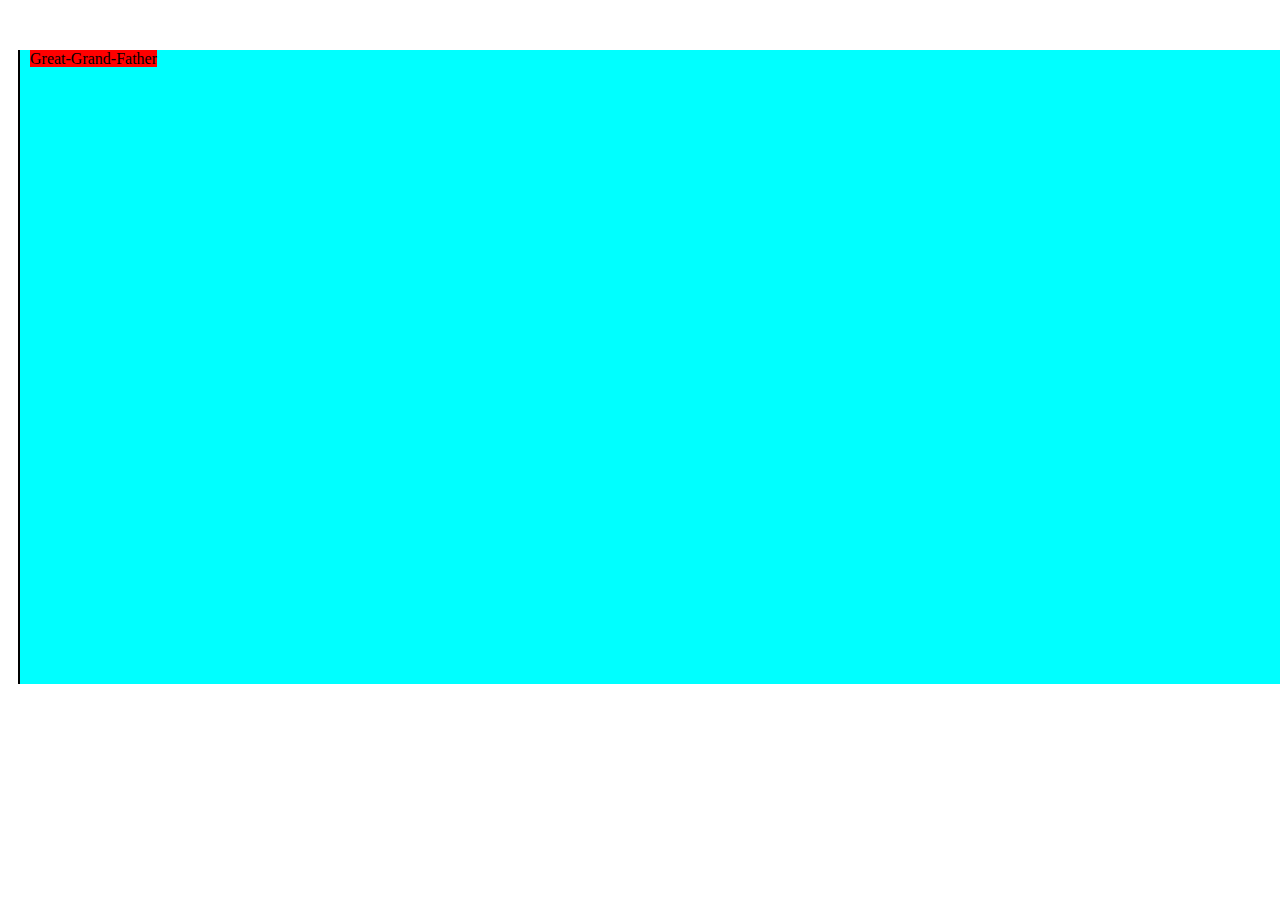
<file: Ancestor Table/index.html>
<!DOCTYPE html>
<html lang="en">
<head>
    <meta charset="UTF-8">
    <meta http-equiv="X-UA-Compatible" content="IE=edge">
    <meta name="viewport" content="width=device-width, initial-scale=1.0">
    <title>AncestorTree</title>
    <style>
        .great-grand-father{
            width:100%;
            margin-left: 10px;
            margin-top:50px;
            background-color: aqua;
            border-left: 2px solid black;
        }
        .great-grand-father::before{
            content: "Great-Grand-Father";
            color:black;
            margin-top: 10px;
            margin-left: 10px;
            background-color: red;
        }
       
        .grandfather{
            border-left: 2px solid black;
            height:auto;
            width:80%;
            margin-top: 10px;
            margin-left:20px;
            background-color: blue;
        }
        .father,.aunt ,.uncle{
            border-left: 2px solid black;
            height:auto;
            width:80%;
            margin-top: 10px;
            margin-left: 20px;
            background-color: firebrick;
        }
        .grandfather::before{
            content:"--Grand Father";
            margin-top: 10px;
            margin-left: 10px;
            background-color: purple;
        }
       
        .me, .sister,.cousin ,.brother{
            border-left: 2px solid black;
            margin-top:10px;    
           margin-left:10px;
           background-color:red;
        }
        .father::before{
            content: "--father";
        }
        .uncle::before{
            content: "--uncle";
        }
        .aunt::before{
            content: "--aunt";
        }
        .grandfather,.grandfather div,.grandfather div div{
           visibility: hidden;
        }
        .great-grand-father:hover .grandfather ,.grandfather:hover .father,.grandfather:hover .uncle ,.grandfather:hover .aunt ,.father:hover div,.uncle:hover div,.aunt:hover div{
             visibility: visible;
        }
    </style>
</head>
<body>
    <div class="Body-Class">
        <div class="great-grand-father">
            <div class="grandfather">
                <div class="father">
                    <div class="me">--me</div>
                    <div class="sister">--sister</div>
                    <div class="brother">--brother</div>
                </div>
                <div class="uncle">
                    <div class="cousin">--cousin1</div>
                    <div class="cousin">--cousin2</div>
                    <div class="cousin">--cousin3</div>
                </div>
                <div class="uncle">
                    <div class="cousin">--cousin1</div>
                    <div class="cousin">--cousin2</div>
                    <div class="cousin">--cousin3</div>
                </div>
            </div>
            <div class="grandfather">
                <div class="uncle">
                    <div class="cousin">--cousin1</div>
                    <div class="cousin">--cousin2</div>
                    <div class="cousin">--cousin3</div>
                </div>
                <div class="aunt">
                    <div class="cousin">--cousin1</div>
                    <div class="cousin">--cousin2</div>
                    <div class="cousin">--cousin3</div>
                </div>
            </div>
        </div>
         
    </div>
    
</body>
</html>
</file>
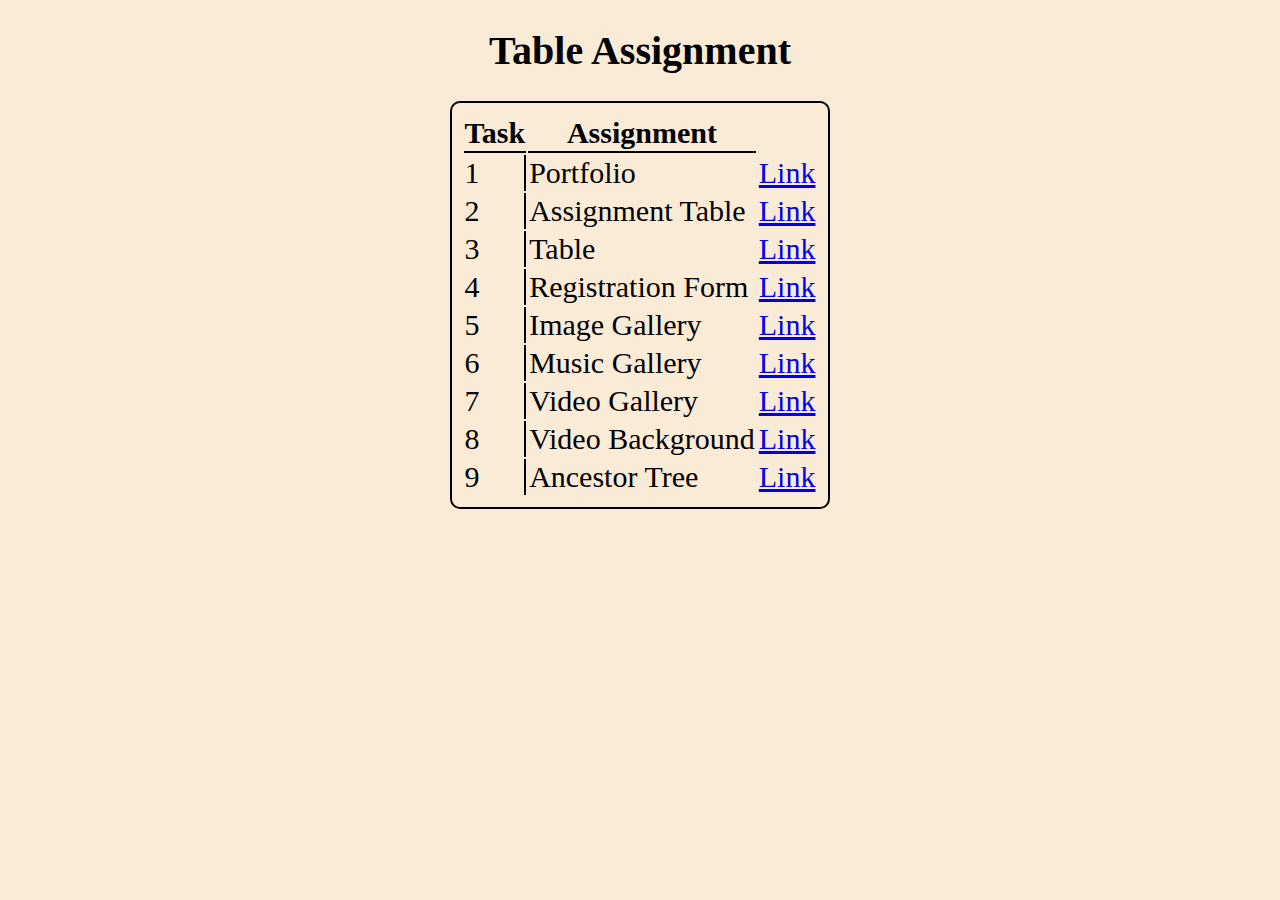
<file: Assignment Table/index.html>
<!DOCTYPE html>
<html lang="en">
  <head>
    <meta charset="UTF-8" />
    <meta http-equiv="X-UA-Compatible" content="IE=edge" />
    <meta name="viewport" content="width=device-width, initial-scale=1.0" />
    <link rel="stylesheet" href="style.css">
    <title>Table Assignment</title>
  </head>
  <body>
    <div class="container">
      <h1>Table Assignment</h1>
<center>
      <table>
          <tr>
            <th class="one">Task</th>
            <th class="one">Assignment</th>
            <!-- <hr> -->
          </tr>
          
          <tr>
            <td class="two">1</td>
            <td>Portfolio</td>
            <td class="link1"> <a href="https://www.google.com/" target="_blank">Link</a></td>
            
          </tr>
          <tr>
            <td class="two">2</td>
            <td>Assignment Table</td>
            <td class="link1"> <a href="https://www.google.com/" target="_blank">Link</a></td>
          </tr>
          <tr>
            <td class="two">3</td>
            <td>Table</td>
            <td class="link1"> <a href="https://www.google.com/" target="_blank">Link</a></td>
          </tr>
          <tr>
            <td class="two">4</td>
            <td>Registration Form</td>
            <td class="link1"> <a href="https://www.google.com/" target="_blank">Link</a></td>
          </tr>
          <tr>
            <td class="two">5</td>
            <td>Image Gallery</td>
            <td class="link1"> <a href="https://www.google.com/" target="_blank">Link</a></td>
          </tr>
          <tr>
            <td class="two">6</td>
            <td>Music Gallery</td>
            <td class="link1"> <a href="https://www.google.com/" target="_blank">Link</a></td>
          </tr>
          <tr>
            <td class="two">7</td>
            <td>Video Gallery</td>
            <td class="link1"> <a href="https://www.google.com/" target="_blank">Link</a></td>
          </tr>
          <tr>
            <td class="two">8</td>
            <td>Video Background</td>
            <td class="link1"> <a href="https://www.google.com/" target="_blank">Link</a></td>
          </tr>
          <tr>
            <td class="two">9</td>
            <td>Ancestor Tree</td>
            <td class="link1"> <a href="https://www.google.com/" target="_blank">Link</a></td>
          </tr>
      </table>
    </center>

      <!-- <table>
            <th>Col</th>
            <tr>1</tr>
            <td>2</td> -->

      <!-- <ol>
            <li>Task - 01</li>
            <li>Task - 02</li>
            <li>Task - 03</li>
            <li>Task - 04</li>
            <li>Task - 05</li>
            <li>Task - 06</li>
            <li>Task - 07</li>
            <li>Task - 08</li>
            <li>Task - 09</li>
            <li>Task - 10</li>
        </ol> -->
      <!-- </table> -->
    </div>
  </body>
</html>
</file>
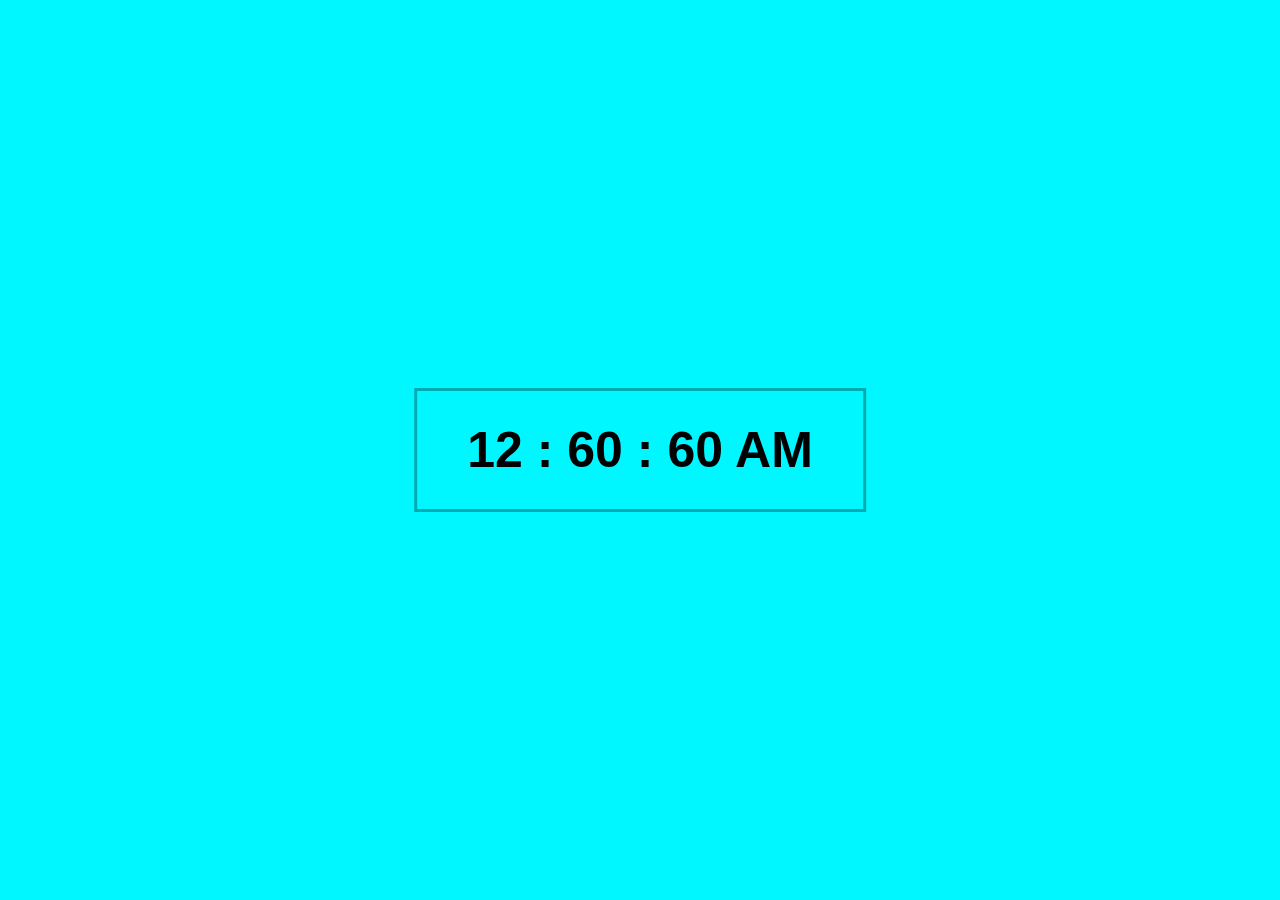
<file: Basic Clock/index.html>
<!doctype html>
<html lang="en">
  <head>
    <!-- Required meta tags -->
    <meta charset="utf-8">
    <meta name="viewport" content="width=device-width, initial-scale=1">

    <!-- Bootstrap CSS -->
    <link href="https://cdn.jsdelivr.net/npm/bootstrap@5.0.0-beta3/dist/css/bootstrap.min.css" rel="stylesheet" integrity="sha384-eOJMYsd53ii+scO/bJGFsiCZc+5NDVN2yr8+0RDqr0Ql0h+rP48ckxlpbzKgwra6" crossorigin="anonymous">
    <link rel="stylesheet" href="./style.css">
    <title>JS Clock</title>
  </head>
  <body>
    <div class="container">
		<div class="clock">
			<h1 class="font">

				<span id="hours">12</span>
				<span>:</span>
				<span id="minutes">60</span>
				<span>:</span>
				<span id="seconds">60</span>
				<span id="am-or-pm">AM</span>
			</h1>
		</div>
	</div>
    <script src="./clock.js"></script>
  </body>
</html>
</file>
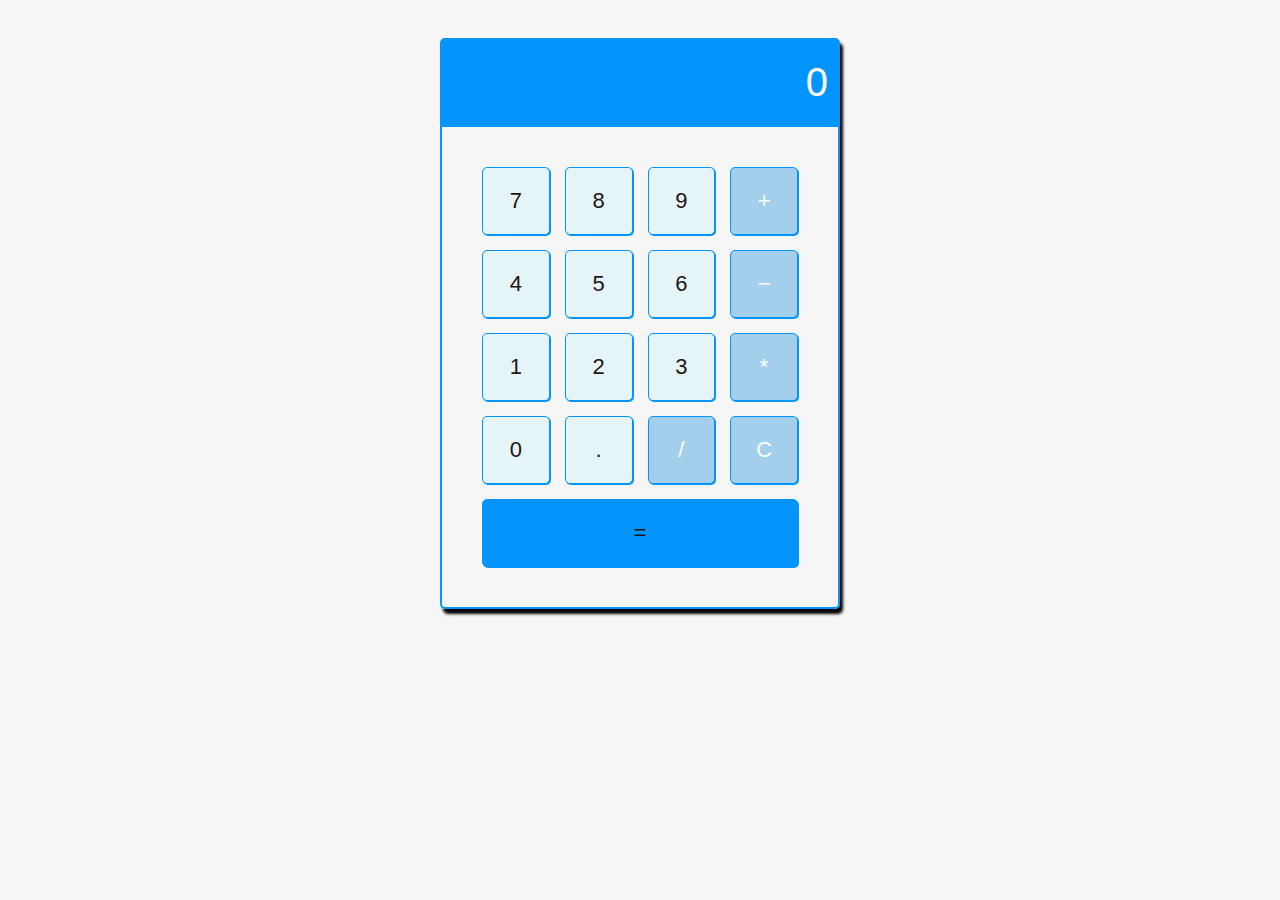
<file: Calculator/index.html>
<!DOCTYPE html>
<html lang="en">
<head>
    <meta charset="UTF-8">
    <meta http-equiv="X-UA-Compatible" content="IE=edge">
    <meta name="viewport" content="width=device-width, initial-scale=1.0">
    <title>Document</title>
    <link rel="stylesheet" href="style.css">
</head>
<body>
    <div class="calculator">

        <!-- the input -->
        <input type="text" value="0" readonly>
      
        <!-- the buttons -->
        <div class="calculator-buttons">
            
          
      
          <button class="calc-button">7</button>
          <button class="calc-button">8</button>
          <button class="calc-button">9</button>
          <button class="calc-button tt">&plus;</button>
      
          <button class="calc-button">4</button>
          <button class="calc-button">5</button>
          <button class="calc-button">6</button>
          <button class="calc-button tt">&minus;</button>
      
          <button class="calc-button">1</button>
          <button class="calc-button">2</button>
          <button class="calc-button">3</button>
          <button class="calc-button tt">*</button>
      
          <button class="calc-button">0</button>
          <button class="calc-button">.</button>
          <button class="calc-button tt">/</button>
          <button class="calc-button tt">C</button>
         

          <button class="calc-button is-equals">&equals;</button>

          
          
        </div>
        
      </div>
</body>
</html>
</file>
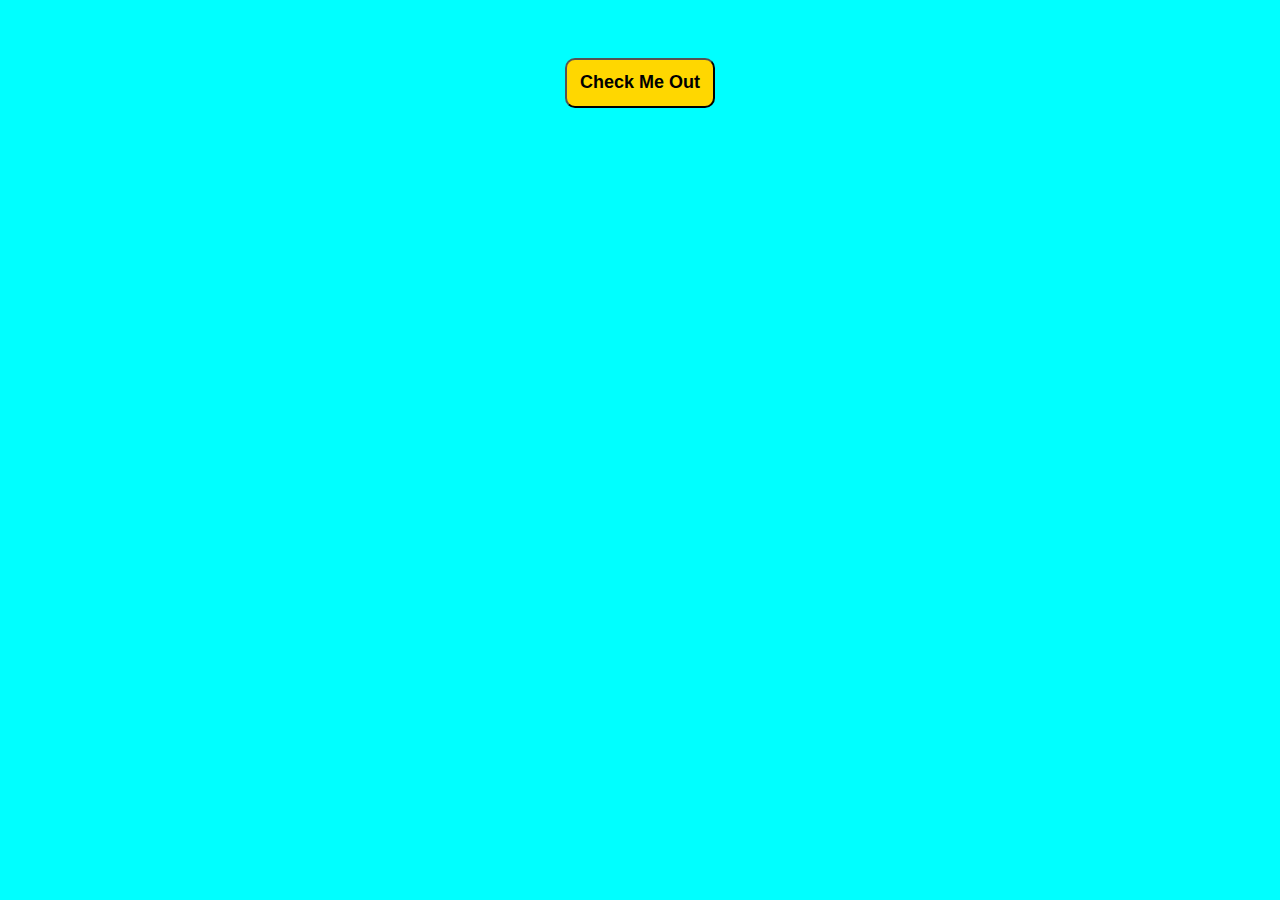
<file: Chuck Norris Random Joke/index.html>
<!DOCTYPE html>
<html lang="en">
<head>
    <meta charset="UTF-8">
    <meta http-equiv="X-UA-Compatible" content="IE=edge">
    <meta name="viewport" content="width=device-width, initial-scale=1.0">
    <link rel="stylesheet" href="./Style.css">
    <title>Chuck Norris</title>
</head>
<body>
    <center>
    <div class="header">
        <h2 id="content"></h2>
    </div>
</center><br>
    <div class="button">
    <button id="btn">Check Me Out</button>
    </div>
    <script src="./Main.js"></script>
</body>

</html>
</file>
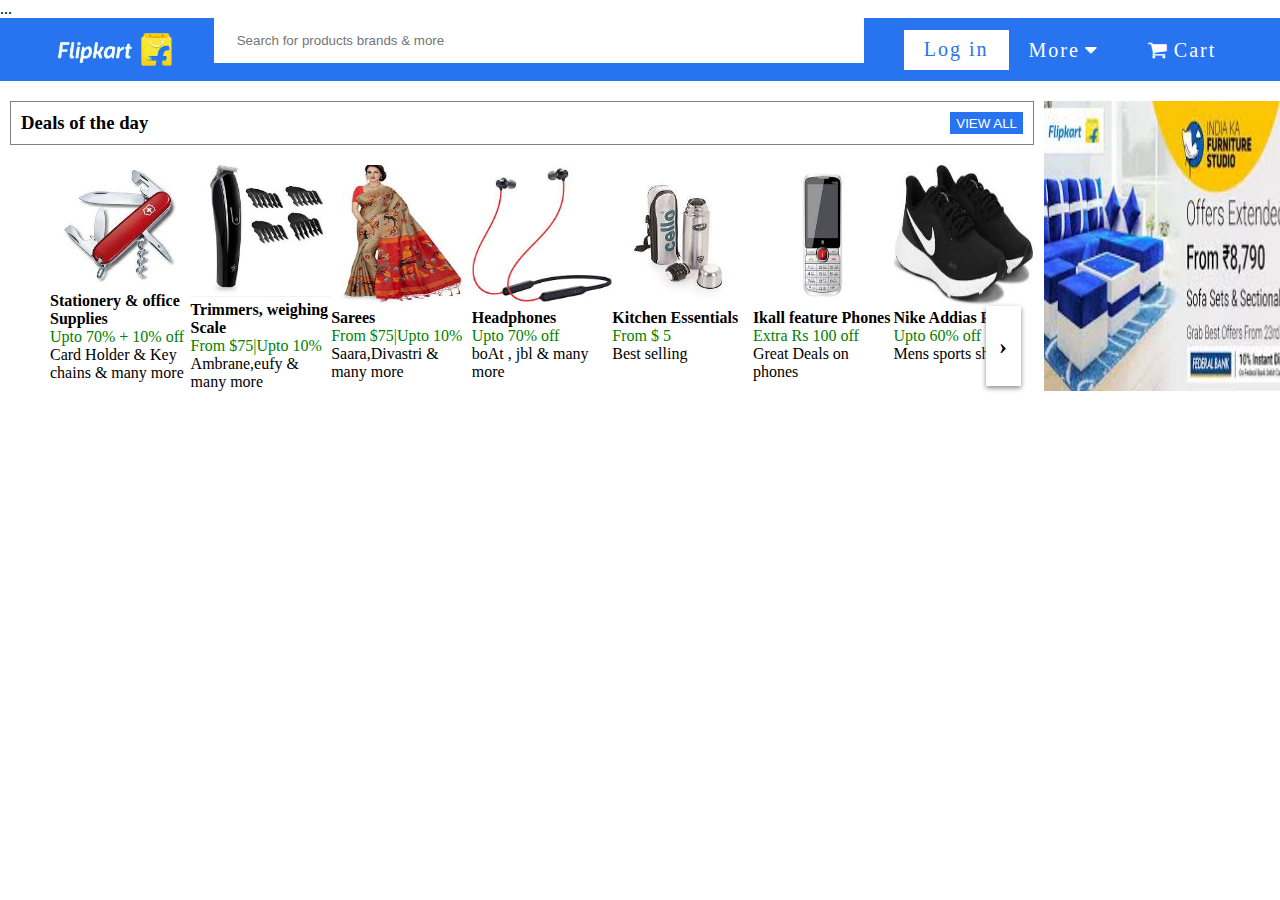
<file: Flipkart/index.html>
<!DOCTYPE html>
<html lang="en">
<head>
    <meta charset="UTF-8">
    <meta http-equiv="X-UA-Compatible" content="IE=edge">
    <meta name="viewport" content="width=device-width, initial-scale=1.0">
    <link rel="stylesheet" href="https://cdnjs.cloudflare.com/ajax/libs/font-awesome/4.7.0/css/font-awesome.min.css">
    <link rel="stylesheet" href="./style.css">
    <link rel="preconnect" href="https://fonts.gstatic.com">
<link href="https://fonts.googleapis.com/css2?family=PT+Sans&display=swap" rel="stylesheet">

    <title>Flipkart nav</title>
<link rel="shortcut icon" type="image/jpg" href="./download.jpg"/>
...
</head>
<body>
    <header>
        <nav>
            <div class="logo">
                <img src="images-removebg-preview.png" alt="" width="100%" height="100%">
            </div>
            <div class="input">

            
            <input type="text" placeholder="Search for products brands & more">
            
            <i class="fa fa-search" aria-hidden="true"></i>
            </div>
            <ul>
                <li class="active"><a href="">Log in</a>
                    <div class="sub-menu-1">
                        <ul>
                            <li>New costumer? <span id="modal-click" onclick="getclicked()">Sign up</span> &nbsp&nbsp&nbsp&nbsp&nbsp&nbsp&nbsp&nbsp&nbsp&nbsp&nbsp&nbsp</li>
                            <li> <i class="fa fa-user-circle" aria-hidden="true"></i>My profile &nbsp&nbsp&nbsp&nbsp&nbsp&nbsp&nbsp&nbsp&nbsp&nbsp&nbsp&nbsp&nbsp&nbsp&nbsp&nbsp&nbsp&nbsp &nbsp</li>
                            <li> <i class="fa fa-plus" aria-hidden="true"></i>Flipkart plus &nbsp&nbsp&nbsp&nbsp&nbsp&nbsp&nbsp&nbsp&nbsp&nbsp&nbsp&nbsp&nbsp&nbsp&nbsp&nbsp&nbsp&nbsp &nbsp</li>
                            <li><i class="fa fa-address-card-o" aria-hidden="true"></i>Orders &nbsp&nbsp&nbsp&nbsp&nbsp&nbsp&nbsp&nbsp&nbsp&nbsp&nbsp&nbsp&nbsp&nbsp&nbsp&nbsp&nbsp&nbsp &nbsp &nbsp&nbsp&nbsp&nbsp</li>
                            <li> <i class="fa fa-heart" aria-hidden="true"></i>Wishlist &nbsp&nbsp&nbsp&nbsp&nbsp&nbsp&nbsp&nbsp&nbsp&nbsp&nbsp&nbsp&nbsp&nbsp&nbsp&nbsp&nbsp&nbsp &nbsp &nbsp&nbsp&nbsp&nbsp</li><hr>
                            <li><i class="fa fa-credit-card-alt" aria-hidden="true"></i>Rewards &nbsp&nbsp&nbsp&nbsp&nbsp&nbsp&nbsp&nbsp&nbsp&nbsp&nbsp&nbsp&nbsp&nbsp&nbsp&nbsp&nbsp&nbsp &nbsp &nbsp&nbsp&nbsp&nbsp</li>
                            <li><i class="fa fa-gift" aria-hidden="true"></i>Gift cards &nbsp&nbsp&nbsp&nbsp&nbsp&nbsp&nbsp&nbsp&nbsp&nbsp&nbsp&nbsp&nbsp&nbsp&nbsp&nbsp&nbsp&nbsp &nbsp</li>
                        </ul>
                    </div>
                </li>
<div id="modal">
    <span id="close" onclick="closed()"><i class="fa fa-window-close" aria-hidden="true"></i></span> 
  <div class="modal-con">
      <div class="con-pic">
       <h1>Looks like you're new here!</h1>
       <h2> Sign up with your mobile number to get started</h2>
       <img src="img-9-removebg-preview.png" alt="" width="300px" height="200px">
      </div>
      <div class="con-form">
        <div class="form">
            <input type="email" name="name" autocomplete="off" required/>
            <label for="name" class="label-name">
              <span class="content-name">Enter Mobile number</span>
            </label>
          </div>
          <p class="con-form-para">By continuing, you agree to Flipkart's<span>Terms of Use </span> and <span>Privacy Policy</span>.</p>
          <button class="continue">CONTINUE</button>
          <button class="continue existing">Existing user? Log in</button>
      </div>
  </div>
</div>
               
                  

                <li c><a href="" class="more">More<i class="fa fa-caret-down" aria-hidden="true"></i></a>
                    <div class="sub-menu">
                        <ul>
                            <li> <i class="fa fa-bell" aria-hidden="true"></i>Notifications &nbsp&nbsp&nbsp&nbsp&nbsp&nbsp&nbsp&nbsp&nbsp&nbsp&nbsp&nbsp&nbsp&nbsp&nbsp&nbsp&nbsp&nbsp &nbsp &nbsp&nbsp&nbsp&nbsp</li>
                            <li> <i class="fa fa-archive" aria-hidden="true"></i>Sell on flipkart &nbsp&nbsp&nbsp&nbsp&nbsp&nbsp&nbsp&nbsp&nbsp&nbsp&nbsp&nbsp&nbsp&nbsp&nbsp&nbsp&nbsp&nbsp &nbsp &nbsp&nbsp&nbsp&nbsp</li>
                            <li><i class="fa fa-question-circle" aria-hidden="true"></i>24X7 Customer care &nbsp&nbsp&nbsp&nbsp&nbsp&nbsp&nbsp&nbsp&nbsp&nbsp&nbsp&nbsp&nbsp&nbsp&nbsp&nbsp&nbsp&nbsp &nbsp &nbsp&nbsp&nbsp&nbsp&nbsp&nbsp&nbsp&nbsp&nbsp&nbsp</li>
                            <li> <i class="fa fa-bolt" aria-hidden="true"></i>Advertise &nbsp&nbsp&nbsp&nbsp&nbsp&nbsp&nbsp&nbsp&nbsp&nbsp&nbsp&nbsp&nbsp&nbsp&nbsp&nbsp&nbsp&nbsp &nbsp &nbsp&nbsp&nbsp&nbsp&nbsp&nbsp&nbsp&nbsp&nbsp&nbsp&nbsp&nbsp&nbsp&nbsp</li><hr>
                            <li><i class="fa fa-download"aria-hidden="true"></i>Download app &nbsp&nbsp&nbsp&nbsp&nbsp&nbsp&nbsp&nbsp&nbsp&nbsp&nbsp&nbsp&nbsp&nbsp&nbsp&nbsp&nbsp&nbsp &nbsp &nbsp&nbsp&nbsp&nbsp</li>
                        </ul>
                    </div>
                </li>
                <li ><a href=""><i class="fa fa-shopping-cart" aria-hidden="true"></i>Cart</a></li>
            </ul>
        </nav>
    </header>
    <div class="container">
        
        <div class="left-products">
            <div class="head-product">
                <h3>Deals of the day</h3>
                <button class="view">VIEW ALL</button>
            </div>
            <div class="arrow">
                <h2>&#8250;</h2>
            </div>
            <ul>
                <li><img src="download (3).jpg" alt=""  width="140px"  >
                    <h4>Stationery & office Supplies</h4>
                    <p class="product-p"> Upto 70% + 10% off</p>
                    <p>Card Holder & Key chains & many more</p>
                
                
                </li>
                <li><img src="images (1).jpg" alt=""  width="140px" >
                    <h4>Trimmers, weighing Scale</h4>
                    <p class="product-p"> From $75|Upto 10%</p>
                    <p>Ambrane,eufy & many more</p>
                </li>
                <li><img src="images (6).jpg" alt=""  width="140px" height="140px" >
                    <h4>Sarees</h4>
                    <p class="product-p"> From $75|Upto 10%</p>
                    <p>Saara,Divastri & many more</p>
                </li>
                <li><img src="images (5).jpg" alt=""  width="140px">
                    <h4>Headphones</h4>
                    <p class="product-p"> Upto 70% off</p>
                    <p>boAt , jbl & many more</p>
                </li>
                <li><img src="download (1).jpg" alt=""  width="140px">
                    <h4>Kitchen Essentials</h4>
                    <p class="product-p"> From $ 5</p>
                    <p>Best selling</p>
                </li>
                <li><img src="images (2).jpg" alt=""  width="140px" height="140px">
                    <h4>Ikall feature Phones</h4>
                    <p class="product-p"> Extra Rs 100 off</p>
                    <p>Great Deals on phones</p>
                </li>
                <li><img src="images (4).jpg" alt=""  width="140px" height="140px">
                    <h4>Nike Addias Puma</h4>
                    <p class="product-p"> Upto 60% off</p>
                    <p>Mens sports shoes</p>
                </li>
               
            </ul>

        </div>
        <div class="right-product">
            <img src="images (3).jpg" alt="" height="100%">

        </div>
    </div>
    
    <script>
        var btn = document.getElementById("modal-click");
        var modal = document.getElementById("modal");
        var sub = document.getElementsByClassName("sub-menu-1")
       function getclicked(){
      modal.style.display="block";
      sub.style.display="none";

        }
        var close = document.getElementById("close");
        function closed(){
            modal.style.display="none";
        }

    </script>
</body>

</html>
</file>
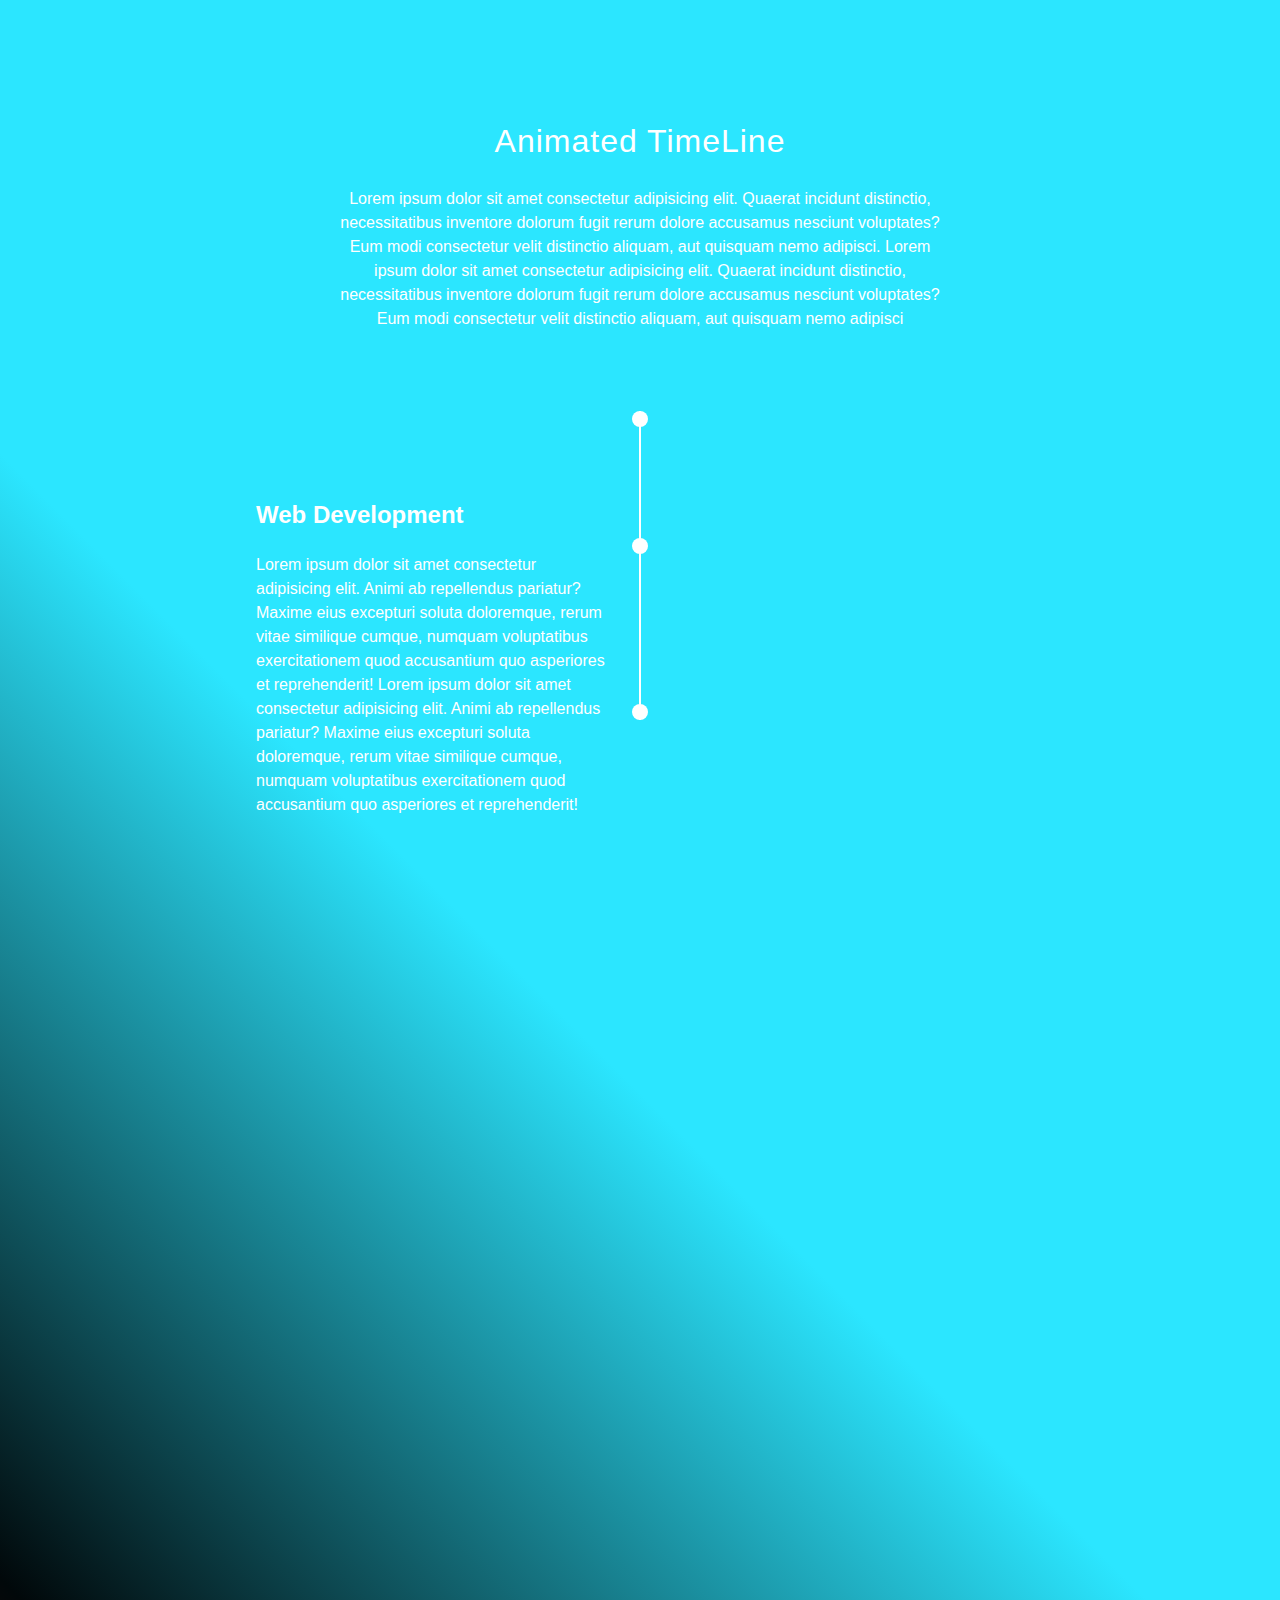
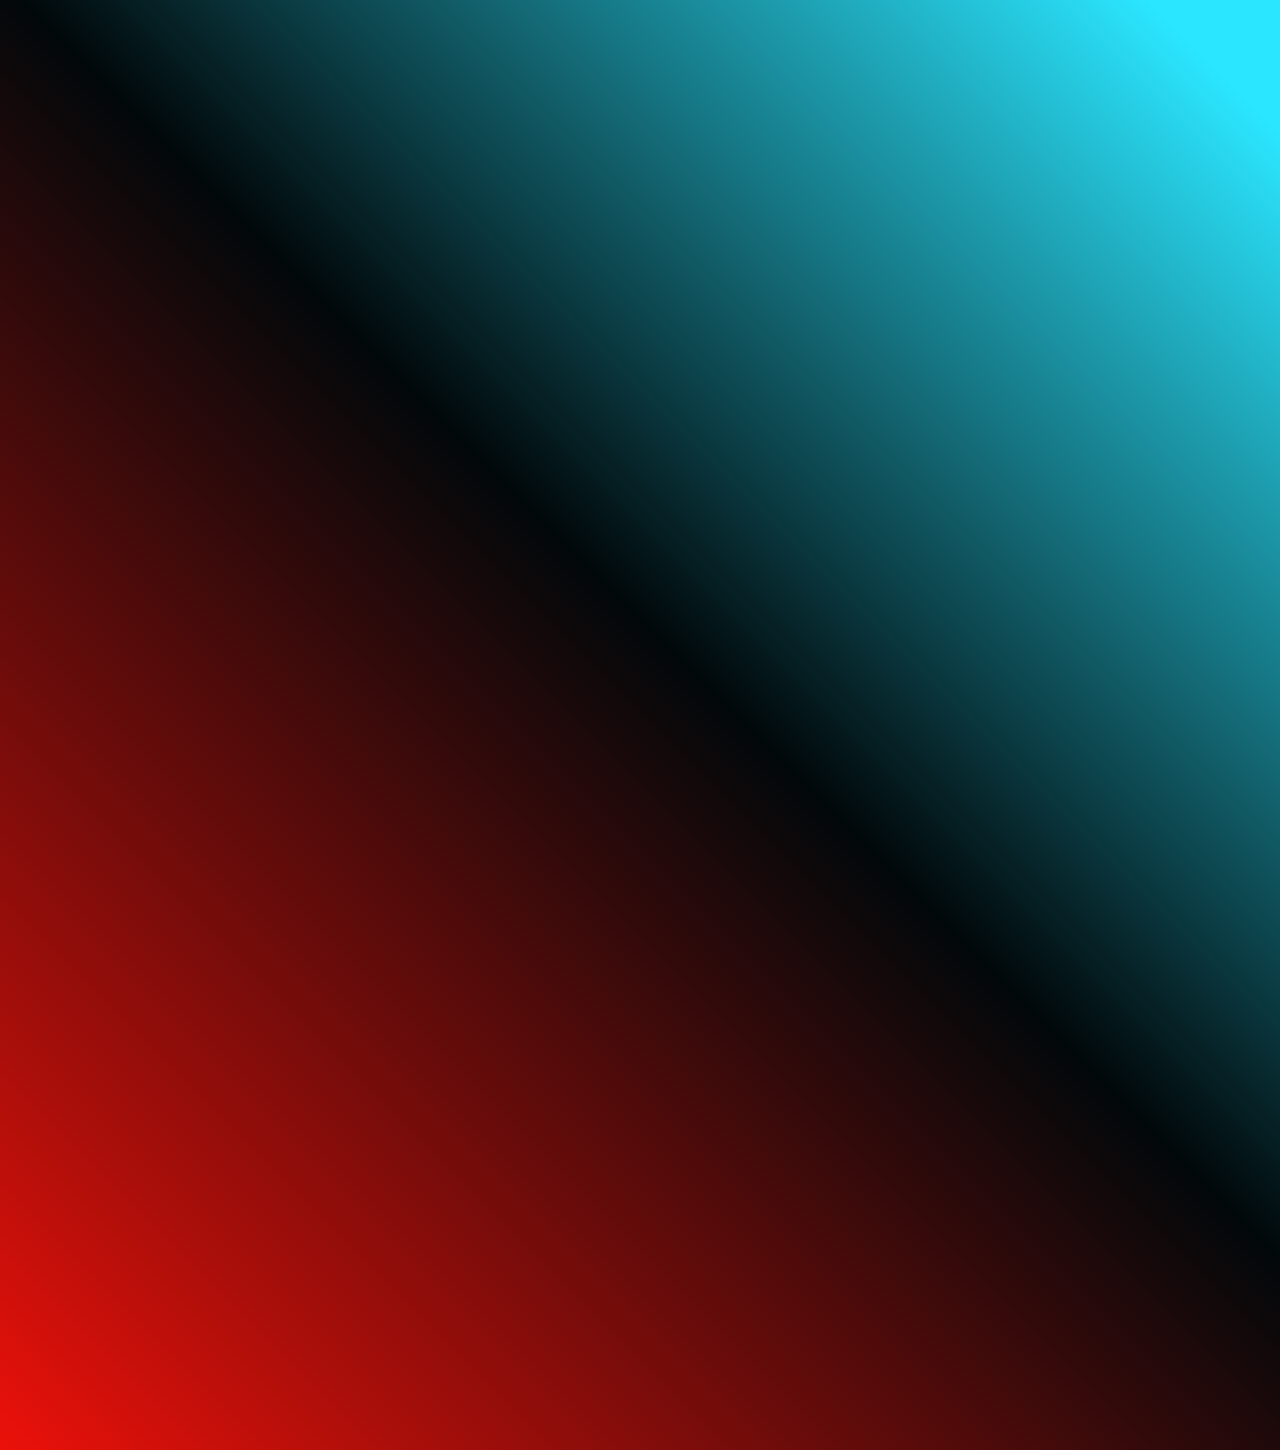
<file: Javascript Timeline/index.html>
<!DOCTYPE html>
<html lang="en">
<head>
    <meta charset="UTF-8">
    <meta http-equiv="X-UA-Compatible" content="IE=edge">
    <meta name="viewport" content="width=device-width, initial-scale=1.0">
    <title>Animated TimeLine</title>
    <link rel="stylesheet" href="./style.css">
</head>
<body>
    <div class="container">
        <div class="top-section">
            <h1>Animated TimeLine</h1>
            <p>Lorem ipsum dolor sit amet consectetur adipisicing elit. Quaerat incidunt distinctio, 
                necessitatibus inventore dolorum fugit rerum 
                dolore accusamus nesciunt voluptates? Eum modi consectetur velit 
                distinctio aliquam, aut quisquam nemo adipisci.
                Lorem ipsum dolor sit amet consectetur adipisicing elit. Quaerat incidunt distinctio, 
                necessitatibus inventore dolorum fugit rerum 
                dolore accusamus nesciunt voluptates? Eum modi consectetur velit 
                distinctio aliquam, aut quisquam nemo adipisci
            </p>
        </div>
        <div class="timeline">
            <div class="line"></div>
            <div class="section">
                <div class="bead"></div>
                <div class="content">
                    <h2>Web Development</h2>
                    <p>
                        Lorem ipsum dolor sit amet consectetur adipisicing elit.
                         Animi ab repellendus pariatur? Maxime eius excepturi
                          soluta doloremque, rerum vitae
                         similique cumque, numquam voluptatibus exercitationem 
                         quod accusantium quo asperiores et reprehenderit!
                         Lorem ipsum dolor sit amet consectetur adipisicing elit.
                         Animi ab repellendus pariatur? Maxime eius excepturi
                          soluta doloremque, rerum vitae
                         similique cumque, numquam voluptatibus exercitationem 
                         quod accusantium quo asperiores et reprehenderit!
                    </p>
                </div>
            </div>

            <div class="section">
                <div class="bead"></div>
                <div class="content">
                    <h2>Web Development</h2>
                    <p>
                        Lorem ipsum dolor sit amet consectetur adipisicing elit.
                         Animi ab repellendus pariatur? Maxime eius excepturi
                          soluta doloremque, rerum vitae
                         similique cumque, numquam voluptatibus exercitationem 
                         quod accusantium quo asperiores et reprehenderit!
                         Lorem ipsum dolor sit amet consectetur adipisicing elit.
                         Animi ab repellendus pariatur? Maxime eius excepturi
                          soluta doloremque, rerum vitae
                         similique cumque, numquam voluptatibus exercitationem 
                         quod accusantium quo asperiores et reprehenderit!
                    </p>
                </div>
            </div>

            <div class="section">
                <div class="bead"></div>
                <div class="content">
                    <h2>Web Development</h2>
                    <p>
                        Lorem ipsum dolor sit amet consectetur adipisicing elit.
                         Animi ab repellendus pariatur? Maxime eius excepturi
                          soluta doloremque, rerum vitae
                         similique cumque, numquam voluptatibus exercitationem 
                         quod accusantium quo asperiores et reprehenderit!
                         Lorem ipsum dolor sit amet consectetur adipisicing elit.
                         Animi ab repellendus pariatur? Maxime eius excepturi
                          soluta doloremque, rerum vitae
                         similique cumque, numquam voluptatibus exercitationem 
                         quod accusantium quo asperiores et reprehenderit!
                    </p>
                </div>
            </div>

            <div class="section">
                <div class="bead"></div>
                <div class="content">
                    <h2>Web Development</h2>
                    <p>
                        Lorem ipsum dolor sit amet consectetur adipisicing elit.
                         Animi ab repellendus pariatur? Maxime eius excepturi
                          soluta doloremque, rerum vitae
                         similique cumque, numquam voluptatibus exercitationem 
                         quod accusantium quo asperiores et reprehenderit!
                         Lorem ipsum dolor sit amet consectetur adipisicing elit.
                         Animi ab repellendus pariatur? Maxime eius excepturi
                          soluta doloremque, rerum vitae
                         similique cumque, numquam voluptatibus exercitationem 
                         quod accusantium quo asperiores et reprehenderit!
                    </p>
                </div>
            </div>

            <div class="section">
                <div class="bead"></div>
                <div class="content">
                    <h2>Web Development</h2>
                    <p>
                        Lorem ipsum dolor sit amet consectetur adipisicing elit.
                         Animi ab repellendus pariatur? Maxime eius excepturi
                          soluta doloremque, rerum vitae
                         similique cumque, numquam voluptatibus exercitationem 
                         quod accusantium quo asperiores et reprehenderit!
                         Lorem ipsum dolor sit amet consectetur adipisicing elit.
                         Animi ab repellendus pariatur? Maxime eius excepturi
                          soluta doloremque, rerum vitae
                         similique cumque, numquam voluptatibus exercitationem 
                         quod accusantium quo asperiores et reprehenderit!
                    </p>
                </div>
            </div>
        </div>
    </div>

    <script src="./main.js"></script>
</body>
</html>
</file>
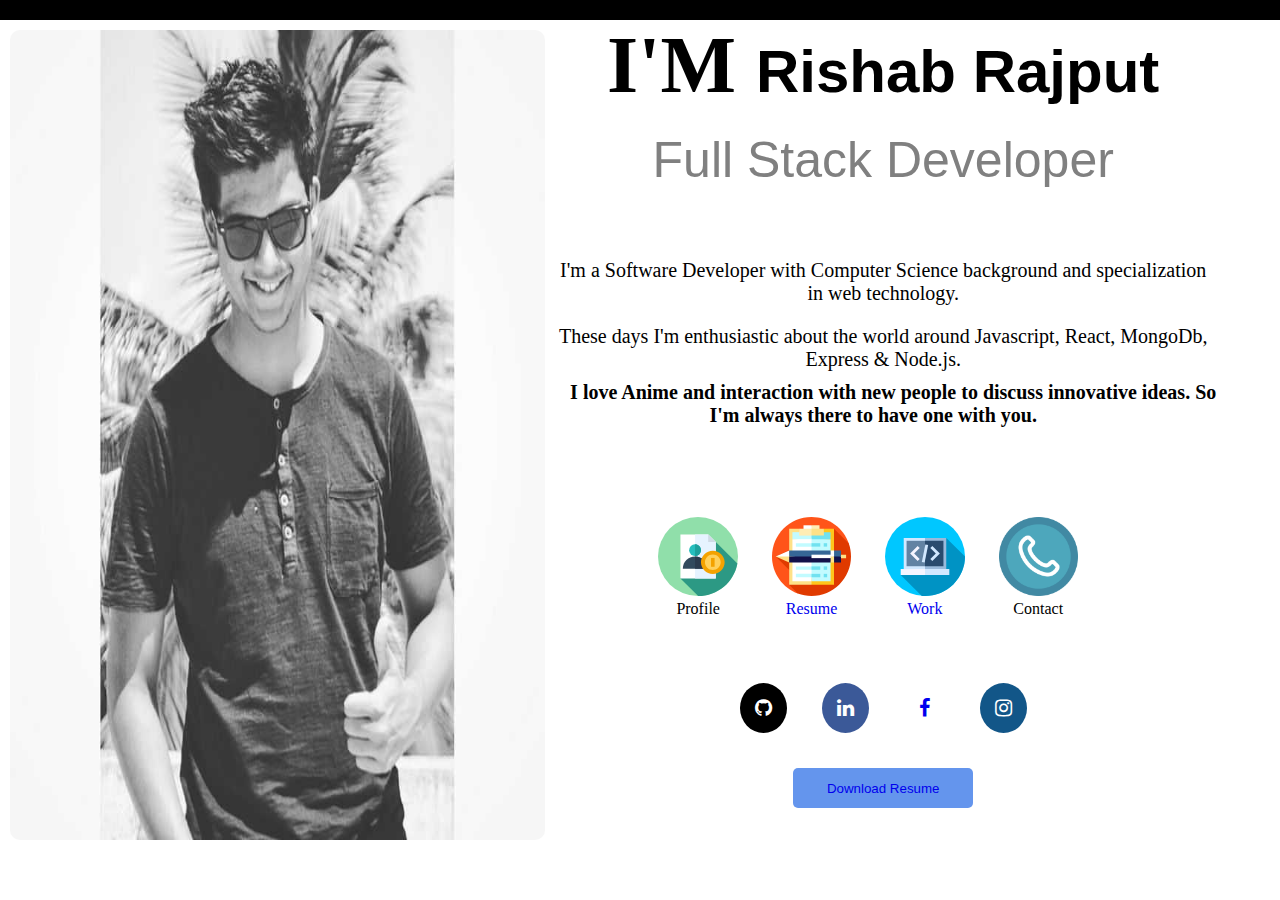
<file: Portfolio/index.html>
<!DOCTYPE html>
<html lang="en">

<head>
    <meta charset="UTF-8">
    <meta http-equiv="X-UA-Compatible" content="IE=edge">
    <meta name="viewport" content="width=device-width, initial-scale=1.0">
    <link rel="stylesheet" href="style.css">
    <link rel="stylesheet" href="https://cdnjs.cloudflare.com/ajax/libs/font-awesome/4.7.0/css/font-awesome.min.css">
    <title>Rishab Rajput</title>

</head>

<body>
    <header></header>

    <section class="width-100" style="height:auto">
        <section id="left-section">
            <img src="./1529586430114.jpg" id="pic" />

        </section>
        <section class="right">
            <section>

                <h1>
                    I'M <b class="name"> Rishab Rajput</b>
                </h1>
            </section>
            <section>

                <h2>Full Stack Developer</h2>

            </section>
            <section class="summary">
                <p>
                    I'm a Software Developer with Computer Science background and specialization in web technology.
                </p>
                <p>
                    These days I'm enthusiastic about the world around Javascript, React, MongoDb, Express & Node.js.
                </p>

                <b style="padding: 20px;">
                  I love Anime and interaction with new people to discuss innovative
                  ideas. So I'm always there to have one with you.
                </b>
            </section>
            <section class="width-100" style="margin: 50px 0;">
                <ul class="align-center li-item">
                    <li>
                        <img src="profile.svg" /> Profile
                    </li>
                    <li>
                        <img src="resume.svg" />
                        <a href="https://drive.google.com/file/d/1NTp77WDKJMRKB-gN0gz9c7FWp4Qpd77X/view?usp=sharing">Resume</a>
                    </li>
                    <li>
                        <img src="programming.svg" />
                        <a href="task2/task2.html"> Work </a>
                    </li>
                    <li>
                        <img src="contact.jpg" /> Contact
                    </li>
                </ul>
            </section>
            <section id="icons">

                <div class="soical-media">
                    <a href="https://github.com/Manjunath8730" class="fa fa-github"></a>
                    <a href="https://www.linkedin.com/in/manjunath-patil-ba49a0181/" class="fa fa-linkedin"></a>
                    <a href="https://www.facebook.com/profile.php?id=100008358691522" class="fa fa-facebook"></a>
                    <a href="https://www.instagram.com/manjunath9870/" class="fa fa-instagram"></a>
                </div>
            </section>
            <section class="width-100" style="height: 100px; padding:20px; text-align: center;">
                <button style="
                    width: 180px;
                    height: 40px;
                    background-color: cornflowerblue;
                    color: white;
                    border: none;
                    border-radius: 5px;
                  "><a download href="./RISHAB RAJPUT FULL-STACK-DEVELOPER(MCS-2020).pdf" target="_blank">
                  Download Resume</a>
                </button>

            </section>
        </section>
    </section>


</body>

</html>
</file>
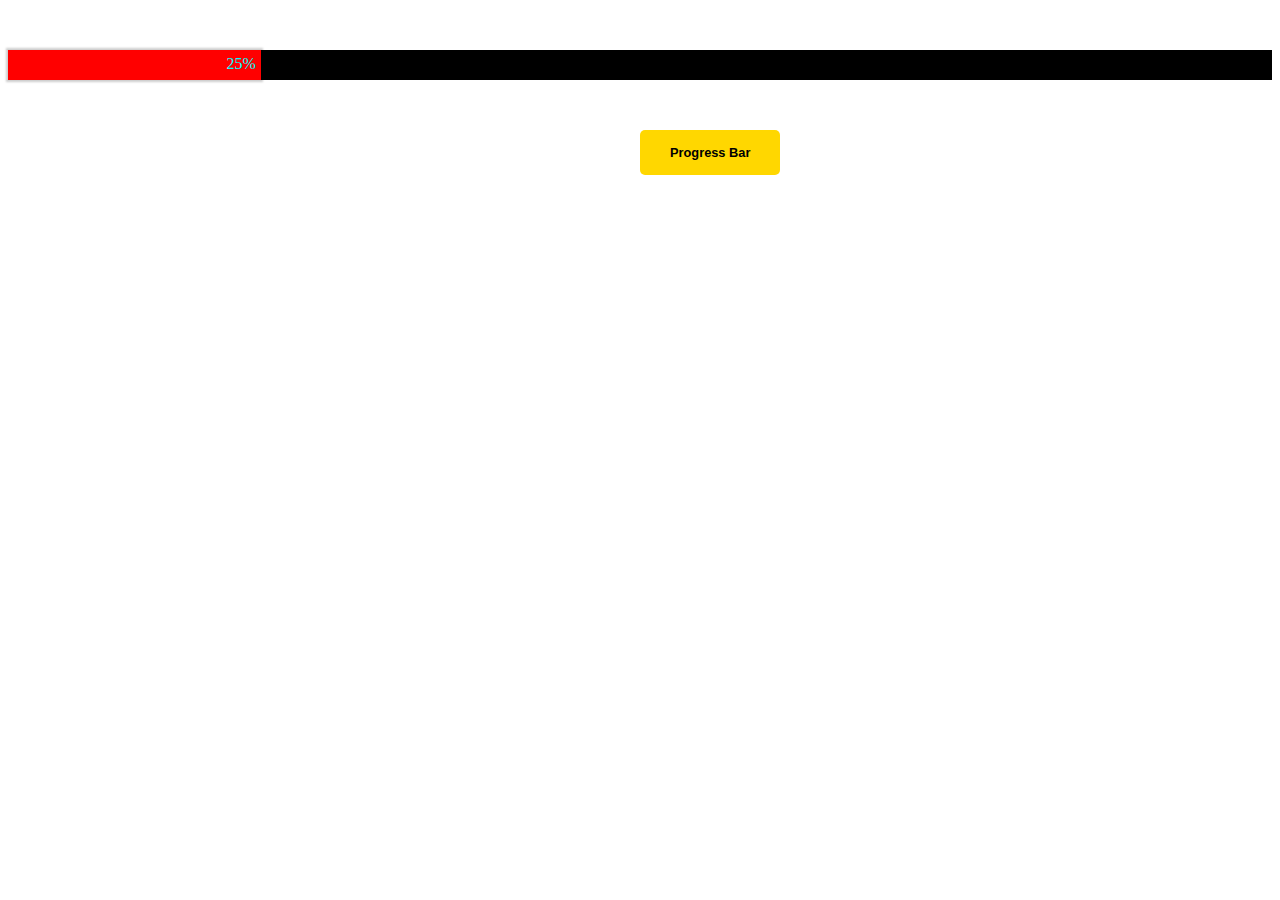
<file: Progress Bar/index.html>
<!DOCTYPE html>
<html lang="en">
<head>
    <meta charset="UTF-8">
    <meta http-equiv="X-UA-Compatible" content="IE=edge">
    <meta name="viewport" content="width=device-width, initial-scale=1.0">
    <title>progress bar</title>
    <link rel="stylesheet" href="style.css">
</head>
<body>
     <div class="container">
      <div class="bar">
          <div class="text">
              25%
          </div>
      </div>
    </div>
    <button id="pbtn"><b>Progress Bar</b></button>
   
    <script src="./main.js"></script>
</body>
</html>
</file>
<file: Assignment Table/style.css>
*{
    background-color: antiquewhite;
    /* display: flex;
    align-items: center;
    justify-content: center;
     */
     font-size: 30px;
}

.container{
    text-align: center;
}

h1{
    font-size: 40px;
}

table{
    border: 2px solid black;
    margin: 10px;
    padding: 10px;
    border-radius: 10px;
    
}

.one{
    border-bottom: 2px solid black;
}

.two{
    border-right: 2px solid black;
    
}
.link{
    border-right: 2px solid black;
    
}
</file>
<file: Basic Clock/style.css>
body{
        background-color: #00f7ff;
    }
    .font{
			font-family:'Franklin Gothic Medium', 'Arial Narrow', Arial, sans-serif;
			font-size: 50px;
		}
		h1{
			margin: 0px;
			padding: 0px;
		}
		.clock{
			border: 3px solid rgba(0,0,0,0.3);
			padding: 30px 50px;
			position: absolute;
			top:50%;
			left:50%;
			transform: translate(-50%,-50%);
		}
</file>
<file: Chuck Norris Random Joke/Style.css>
body{
    margin: 0;
    padding:0;
    background-color:cyan;
}
#content{
    display: flex;
    flex-direction: column-reverse;
    justify-content: center;
    color:rgb(0, 0, 0);
    font-family: -apple-system, BlinkMacSystemFont, 'Segoe UI', Roboto, Oxygen, Ubuntu, Cantarell, 'Open Sans', 'Helvetica Neue', sans-serif;
}
.button{
    display: flex;
    flex-direction: column;
    align-items: center;
}
#btn{
    font-size: large;
    font-weight: bolder;
    height:50px;
    width:150px;
    border-radius: 10px;
    color:blanchedalmond;
    background-color: gold;
    color: black;
}
</file>
<file: Flipkart/style.css>
*{
    box-sizing: 0;
    margin: 0;
    
}
header{
    background-color: #2874f0;
}
nav{
    
    width: 100%;
    display: flex;
    justify-content: center;
    align-items: center;
}
nav ul{
    height: 60px;
    display: flex;
    align-items: center;
}
nav ul li{
    list-style-type: none;
    padding: 0 20px;
    font-size: 20px;
}
nav ul li i{
    padding: 5px;
}
nav ul li a{
    text-decoration: none;
    color: #fff;
    letter-spacing: 2px;
}
nav ul li span{
    color: #2874f0;
    cursor: pointer;
}
.logo{
    width: 150px;
    height: 50px;
}

input[type=text]{
    margin-left: 20px;
    padding-left: 20px;
    width: 650px;
    height: 45px;
    box-sizing: border-box;
  border: 3px solid #fff;
  -webkit-transition: 0.5s;
  transition: 0.5s;
  outline: none;
   
   
}
input[type=text]:focus {
  border: 3px solid#2874f0 ;
 
  }
  
.input i {
    margin-left: -40px;
    color: #2874f0;
   
}

.active{
    background-color: #fff;
   display: flex;
    width: fit-content ;
    height: 40px;
    align-items: center;
}
.active a{
    color: #2874f0;
}
.sub-menu-1{
    display: none;
}
.active:hover .sub-menu-1{
    z-index: 2;
    display: block;
    position: absolute;
    top: 50px;
    /* left: 600px; */
    width: 220px;
    height: 450px;
    background-color:#fff;
    border-radius: 10px;
    
}
.sub-menu-1 ul {
    margin-left: -40px;
    display: flex;
    flex-direction: column;
   align-items: flex-start;
    
    
}
#modal{
    z-index: 3;
    position: absolute;
    display: none;
    top: 80px;
    left:20%;
    background-color: #fff;
    color: #fff;
    
    /* background-color:black; */
}
.modal-con{
    display: flex;
    width: 800px;
    height: auto;
    margin: auto;
}
.con-pic{
    /* margin-left: 20px; */
    width: 40%;
    background-color: #2874f0;
}
.con-pic h1{
    font-size: 30px;
    padding: 20px 20px;
}
.con-pic h2{
    padding-left: 20px;
    padding-top: 5px;
}
.con-pic img{
    margin-top: 100px;
    margin-bottom: 50px;
}
.con-form{
    margin-left: 40px;
    margin-right: 20px;
    width: 60%;
    /* background-color: aqua; */
    color: black;
}
.form{
    width: 50%;
    position: relative;
    height: 50px;
    overflow: hidden;

}
.form input{
    width: 100%;
    height: 100%;
    color: #595f6e;
    padding-top: 50px;
    border: none;
    outline: none;
}
.form label{
    position: absolute;
    bottom: 0px;
    left: 0%;
    width: 100%;
height: 100%;
pointer-events: none;
border-bottom: 1px solid #5fa8d3;
}
.form label::after{
    left: 0px;
    bottom: -1px;
    content: "";
    position: absolute;
    height: 100%;
    width: 100%;
    border-bottom: 3px solid #5fa8d3;
    transform: translateX(-100%);
    transition: transform 0.3s ease;
}
.content-name{
    font-size: 15px;
    color: gray;
    position: absolute;
    bottom: 5px;
    left: 0px;
    transition: all 0.3s ease;
}
.form input:focus + .label-name .content-name,
.form input:valid + .label-name .content-name{
    transform: translateY(-150%);
    font-size: 14px;
    color:#5fa8d3 ;
}
.form input:focus +.label-name::after, 
.form input:valid + .label-name::after{
    transform: translateX(0%);
}
.con-form-para{
    margin-top: 40px;
    color: gray;
}
.con-form-para span{
    color: #2874f0;
}
.continue{
    margin-top: 20px;
    text-align: center;
    font-size: 20px;
    width: 90%;
    height: 40px;
    
    background: #fb641b;
    box-shadow: 0 3px 5px 0 rgb(0 0 0 / 20%);
    border: none;
    color: #fff;
}
.existing{

    color: #2874f0;
    background-color: #fff;
}


#modal span i {
    font-size: 50px;
    cursor: pointer;
    color: #2874f0;
    background-color: #fff;
    float: right;
}

.sub-menu-1 ul li{
   
   margin-top: 10px;
   padding-bottom: 5px;
   font-size: 15px;
   font-family: 'PT Sans', sans-serif;
  
  
}
.sub-menu-1 ul li i{
    padding-right: 20px;
    color: #2874f0;
}
  
nav ul li:hover .sub-menu{
    display: block;
    position: absolute;
    margin-top: 15px;
    width: 250px;
    height: 340px;
    background-color:#fff;
    z-index: 2;
    border-radius: 10px;
}
.sub-menu{
    display: none;
}
.sub-menu ul {
    margin-left: -40px;
    display: flex;
    flex-direction: column;
    justify-content: flex-start;
    align-items: flex-start;
    
}
.sub-menu ul li{
    margin-top: 20px;
    font-size: 15px;
    font-family: 'PT Sans', sans-serif;
   
   
 }
 .sub-menu ul li i{
     padding-right: 20px;
     color: #2874f0;
 }
 .container{
     margin-top: 20px;
     margin-left: 10px;
     width: 100%;
     display: flex;
 }
 .left-products{
    
     width: 80%;
     background-color:#fff;
    
 }
 .left-products ul {
   
     margin-top: 20px;
     display: flex;
     justify-content: space-around;
 }
 .left-products ul li{
     list-style: none;
     cursor: pointer;
     width: 150px;
     
 }
 .product-p{
     color: green;
 }
 .head-product{
  
   border: 1px solid gray;
     padding: 10px;
     display: flex;
     justify-content: space-between;
     
 }
 .arrow{
     z-index: 1;
     top: 34%;
     left: 77%;
    display: flex;
    justify-content: center;
    align-items: center;
     background-color: #fff;
    box-shadow: 0px 2px 5px #888888;
     height: 80px;
     width: 35px;
     position: absolute;
 }
 .view{
     background-color: #2874f0;
     color: #fff;
     border: 0;
 }
 .right-product{
     margin-left: 10px;
     margin-right: 20px;
     width: 20%;
     
 }
 .right-product img{
    width: 300px;
 }
</file>
<file: Javascript Timeline/style.css>
body{
    font-family: sans-serif;
    margin: 0;
    padding: 0;
    line-height: 1.5;
    font-weight: 400;
    color: #fff;
    background-color: #FA8BFF;
    background-image: linear-gradient(45deg, #eb110a 0%, #01080a 34%, #2be6ff 60%);;
}

.container{
    padding: 2rem;
    padding-bottom: 400px;
    margin: 0 auto;
    max-width: 800px;
}

.top-section{
    text-align: center;
    padding: 4rem 0;
    max-width: 600px;
    margin: 0 auto;
}

.timeline{
    position: relative;
    min-height: 150px;
}

.line{
    position: absolute;
    z-index: 2;
    left: calc(50% - 1px);
    width: 2px;
    top: -50px;
    background-color: #fff;
    display: none;
}

.line:before,
.line::after{
    position: absolute;
    display: block;
    content: '';
    height: 1rem;
    width: 1rem;
    border-radius: 50%;
    background-color: #fff;
    left: 50%;
    transform: translateX(-50%);
}

.line:after{
    bottom: 0;
}

.section{
    display: flex;
    opacity: 0;
    transform: translateX(-100%);
    transition: 600ms ease;
    position: relative;
    z-index: 1;
    margin: 50px 0;
    padding: 1rem;
    align-items: center;
    min-height: 300px;
}

.section:nth-child(odd){
    flex-direction: row-reverse;
    transform: translateX(100%);
}

.bead{
    position: absolute;
    display: block;
    height: 1rem;
    width: 1rem;
    border-radius: 50%;
    background-color: #fff;
    left: 50%;
    top: 20%;
    transform: translateX(-50%);
}

.content{
    width: calc(50% - 2rem);
}

.show-me:nth-child(n){
    transform: none;
    opacity: 1;
}

h1{
    font-weight: 400;
    letter-spacing: 1px;
}
</file>
<file: Portfolio/style.css>
* {
    padding: 0px;
    margin: 0px;
}

header {
    height: 20px;
    background-color: black;
}

h1 {
    margin: 0;
    font-size: 80px;
    color: black;
    text-align: center;
}

.name {
    font-family: 'Gill Sans', 'Gill Sans MT', Calibri, 'Trebuchet MS', sans-serif;
    font-size: 60px;
    color: black;
}

h2 {
    font-family: Verdana, Geneva, Tahoma, sans-serif;
    font-size: 50px;
    font-weight: 100;
    margin: 20px 0 0 0;
    text-align: center;
    color: gray;
}

a {
    text-decoration: none;
}

#pic {
    border-radius: 10px;
    width: 110%;
    height: 90vh;
    margin: 10px 0 0 10px;
    /* border: 2px solid gray; */
}

p {
    padding: 10px;
}

.summary {
    font-family: cursive;
    padding: 40px;
    margin: 20px;
    font-size: 20px;
    text-align: center;
}

.soical-media {
    padding: 0px;
    margin: 0px;
    font-size: 20px;
    text-align: center;
}

.fa {
    padding: 15px;
    margin: 15px;
    border-radius: 50%;
    text-decoration: none;
}

.fa:hover {
    opacity: 0.7;
}

.fa-linkedin {
    background: #3B5998;
    color: white;
}

.fa-github {
    background: black;
    color: white;
}

.fa-youtube {
    background: #bb0000;
    color: white;
}

.fa-instagram {
    background: #125688;
    color: white;
}

#left-section {
    width: 38%;
    float: left;
}

.right {
    width: 62%;
    float: right;
}

.align-center {
    text-align: center;
}

.li-item li {
    display: inline-block;
    width: 10%;
    margin-right: 30px;
}

.li-item li img {
    width: 100%;
}
</file>
<file: Progress Bar/style.css>
body {
    overflow: hidden;
    margin-top: 50px;
 
  }
  
  .container {
    width: 100%;
    height: 30px;
    background-color: black;
    position: relative;
    /* box-shadow: 2px 2px 2px 2px rgba(0,0,0,0.5); */
  }
  
  .bar {
    width: 20%;
    height: 30px;
    background-color: red;
    box-shadow: 0px 0px 2px 2px rgba(0,0,0,0.2);
    position: absolute;
  }
  .text{
      text-align: end;
      color:cyan;
      margin:5px;
  }
  button{
      padding:15px 30px;
      border:none;
      margin-top: 50px;
      margin-left:50%;
      border-radius: 5px;
      cursor:pointer;
      font-size: 80%;
      background-color: gold;
  }
</file>
<file: Calculator/style.css>
@import url('https://fonts.googleapis.com/css?family=Space+Mono');

/* quick reset so all our padding is the right size */
* {
  box-sizing: border-box;
  
}

.calculator input,
.calc-button   {
  font-family: 'Trebuchet MS', 'Lucida Sans Unicode', 'Lucida Grande', 'Lucida Sans', Arial, sans-serif;
}

/* add some spacing */
body          {
  background: #F6F6F6;
  padding-bottom: 30px;
  padding-top: 30px;  
}

/* limit the width and center */
.calculator   {
  max-width: 400px;
  margin: 0 auto;
  border: 2px solid #0394fc;
  border-radius: 5px;
  box-shadow: 3px 5px 3px
}

.calculator input   {
  /* reset basic form styles */
  /* Code by Bilal  */
  background: #0394fc;
  border: none;
  box-shadow: none;
  outline: none;

  padding: 20px 10px;
  width: 100%;
  border-bottom: 2px solid #0394fc;
  color: white;
  text-align: right;
  font-size: 40px;
  border-radius: 0;
}

.calc-button  {
  background: rgb(228, 244, 247); /* light background with opacity 50% */
  border: 1px solid #0394fc; /* black border */
  padding: 20px;
  color: rgb(36, 20, 20); /* white text */
  border-radius: 5px; /* rounded corners */
  font-size: 22px; /* larger fonts */
  cursor: pointer; /* make it look clickable */
  box-shadow: 1px 1px #0394fc;
}

.calculator-buttons {
  /* small spacing within our container */
  padding: 40px;

  /* the grid stuff! */
  display: grid;

  /* create 4 columns */
  grid-template-columns: 1fr 1fr 1fr 1fr;

  /* add the grid gap */
  grid-gap: 15px;
}



/* go blue */
.is-clear   {
  background: whitesmoke;
}

.is-equals {
  background: #0394fc;
  grid-column: span 4;
}

.tt{
  background: #a3ceec;
  color: white;
  box-shadow: black;
}
</file>
